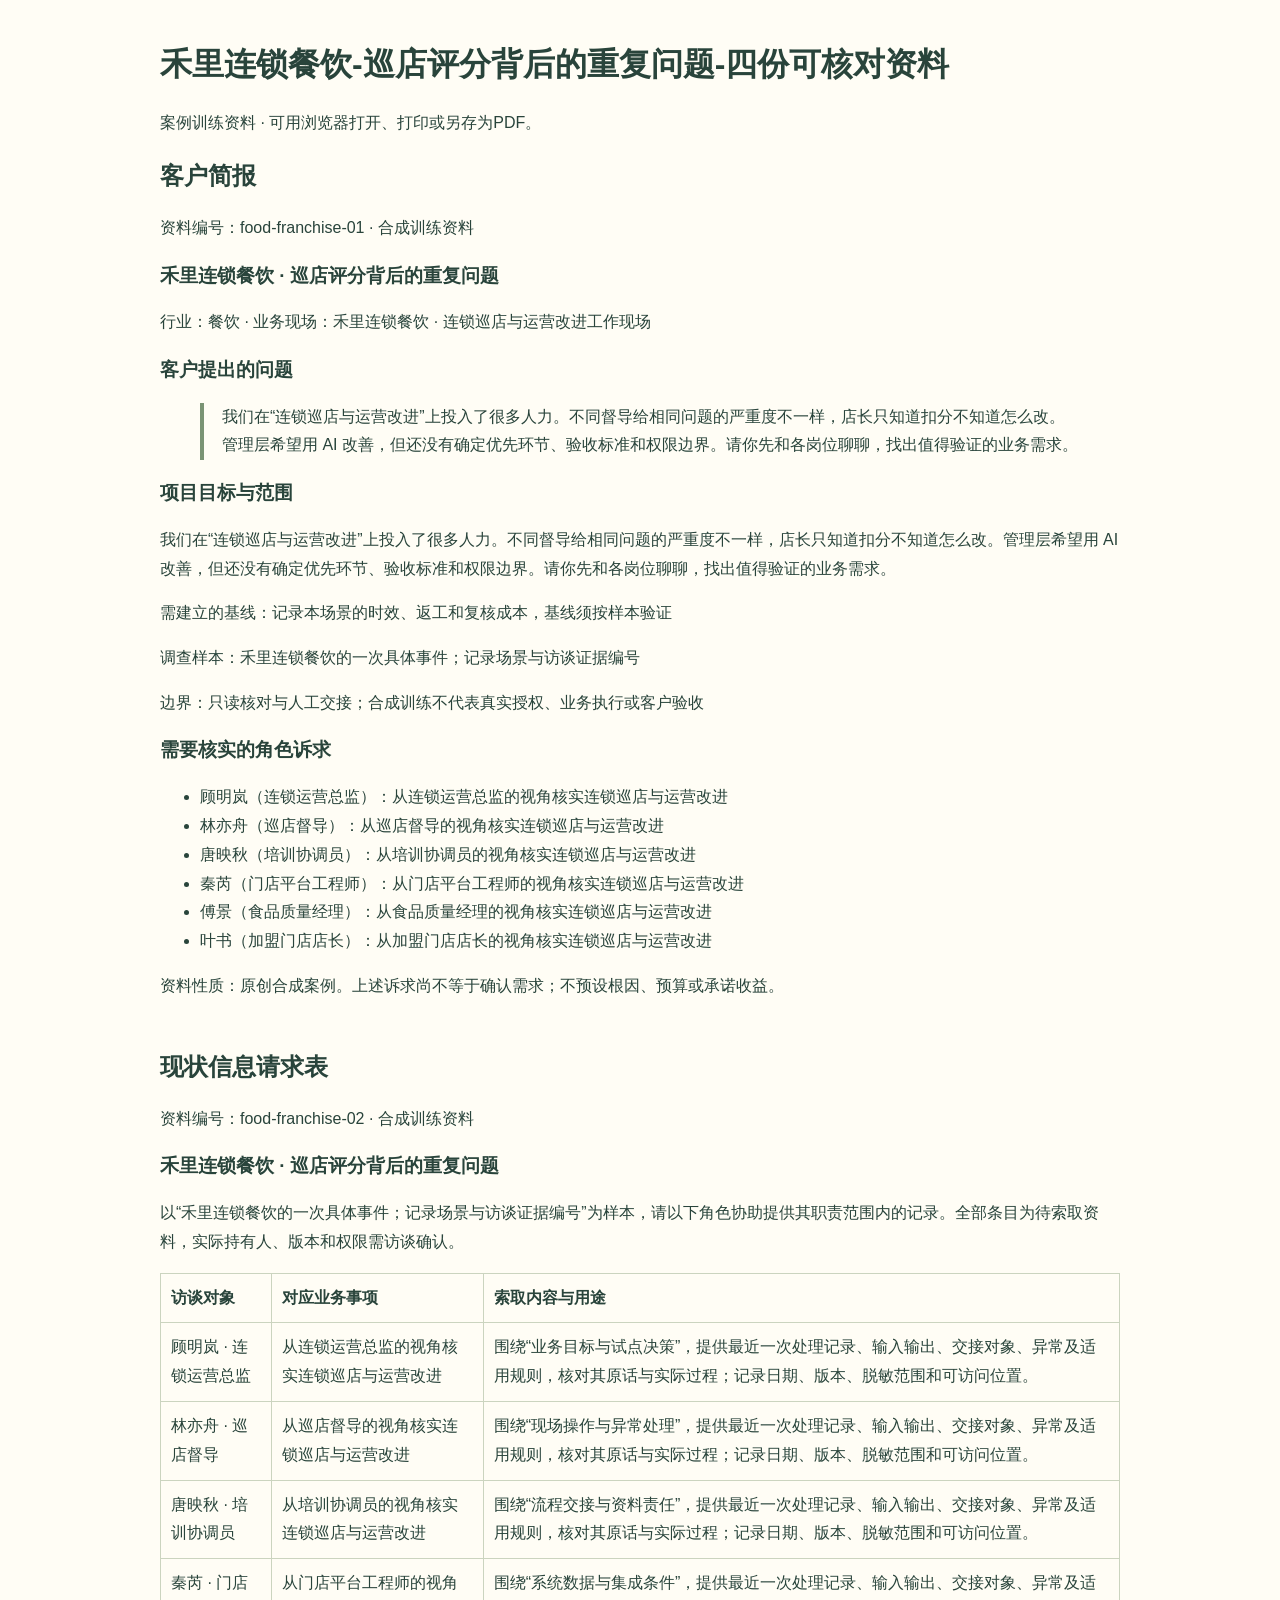
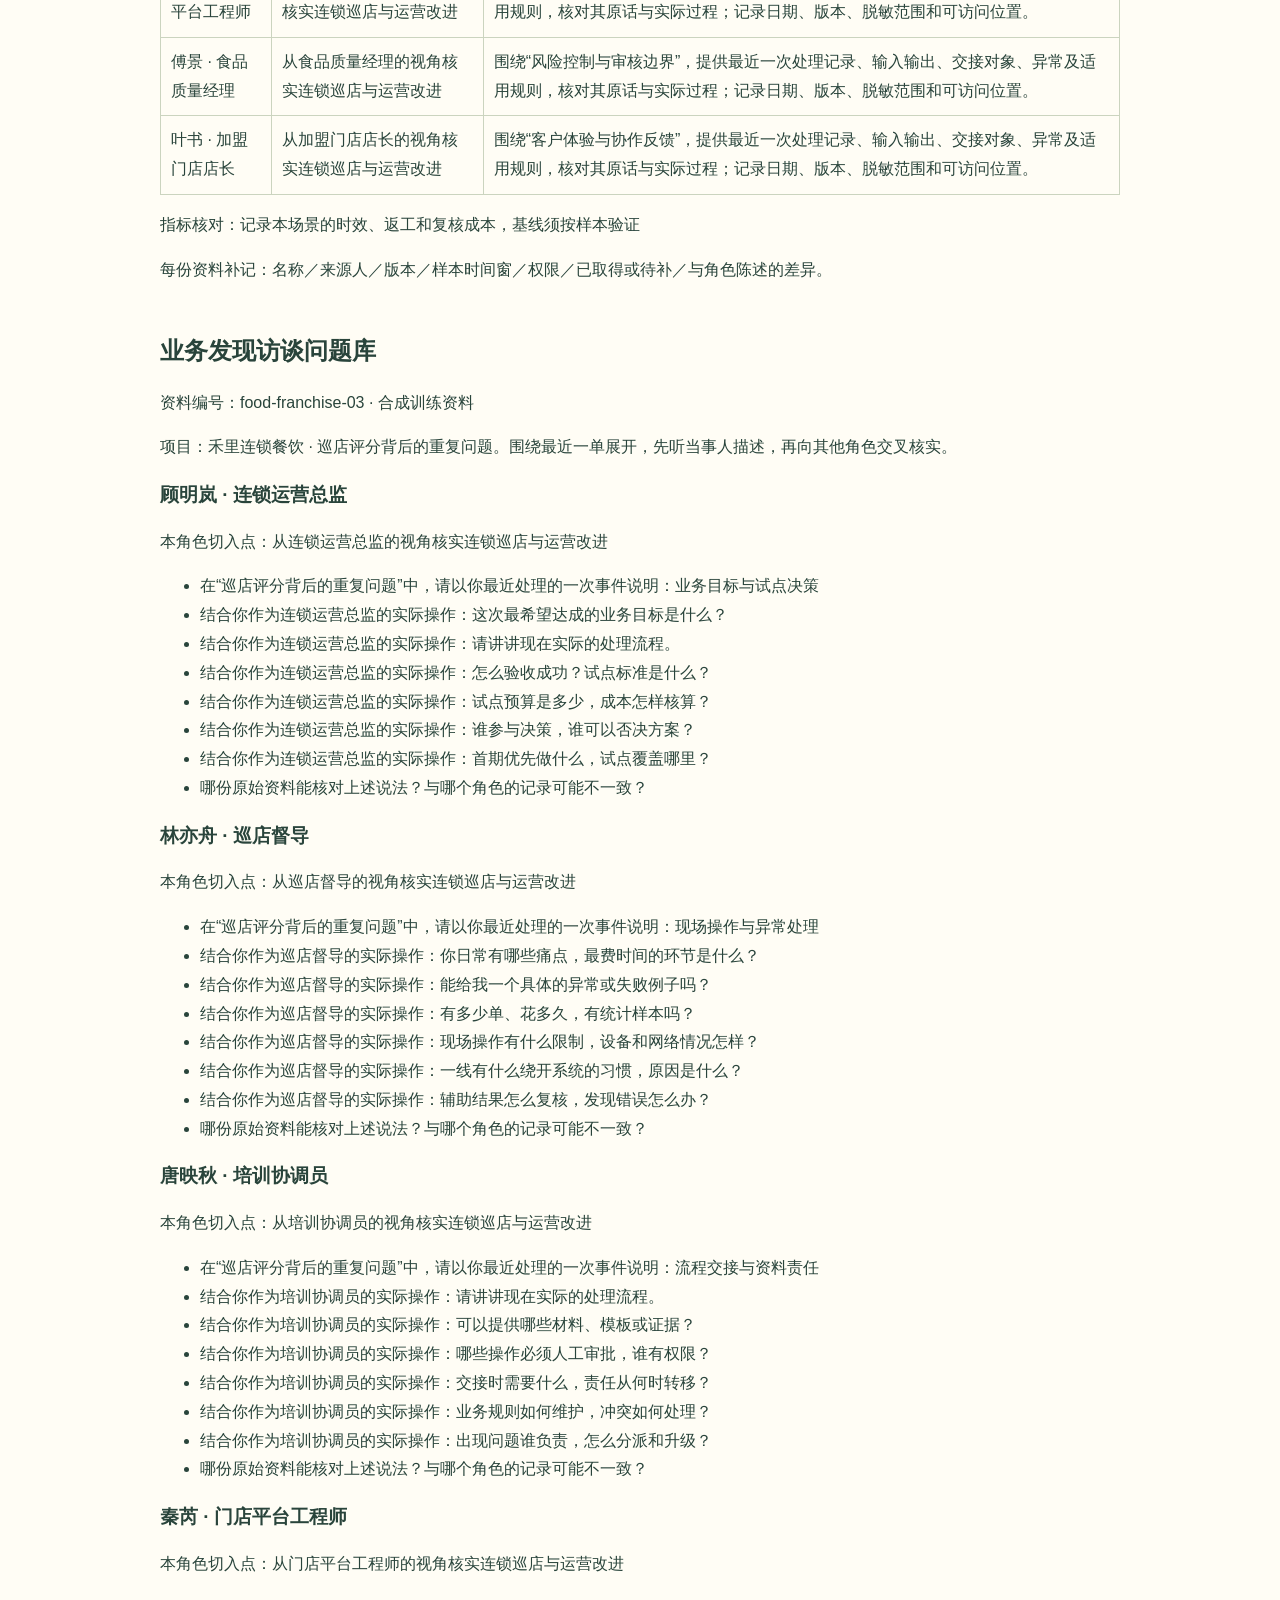
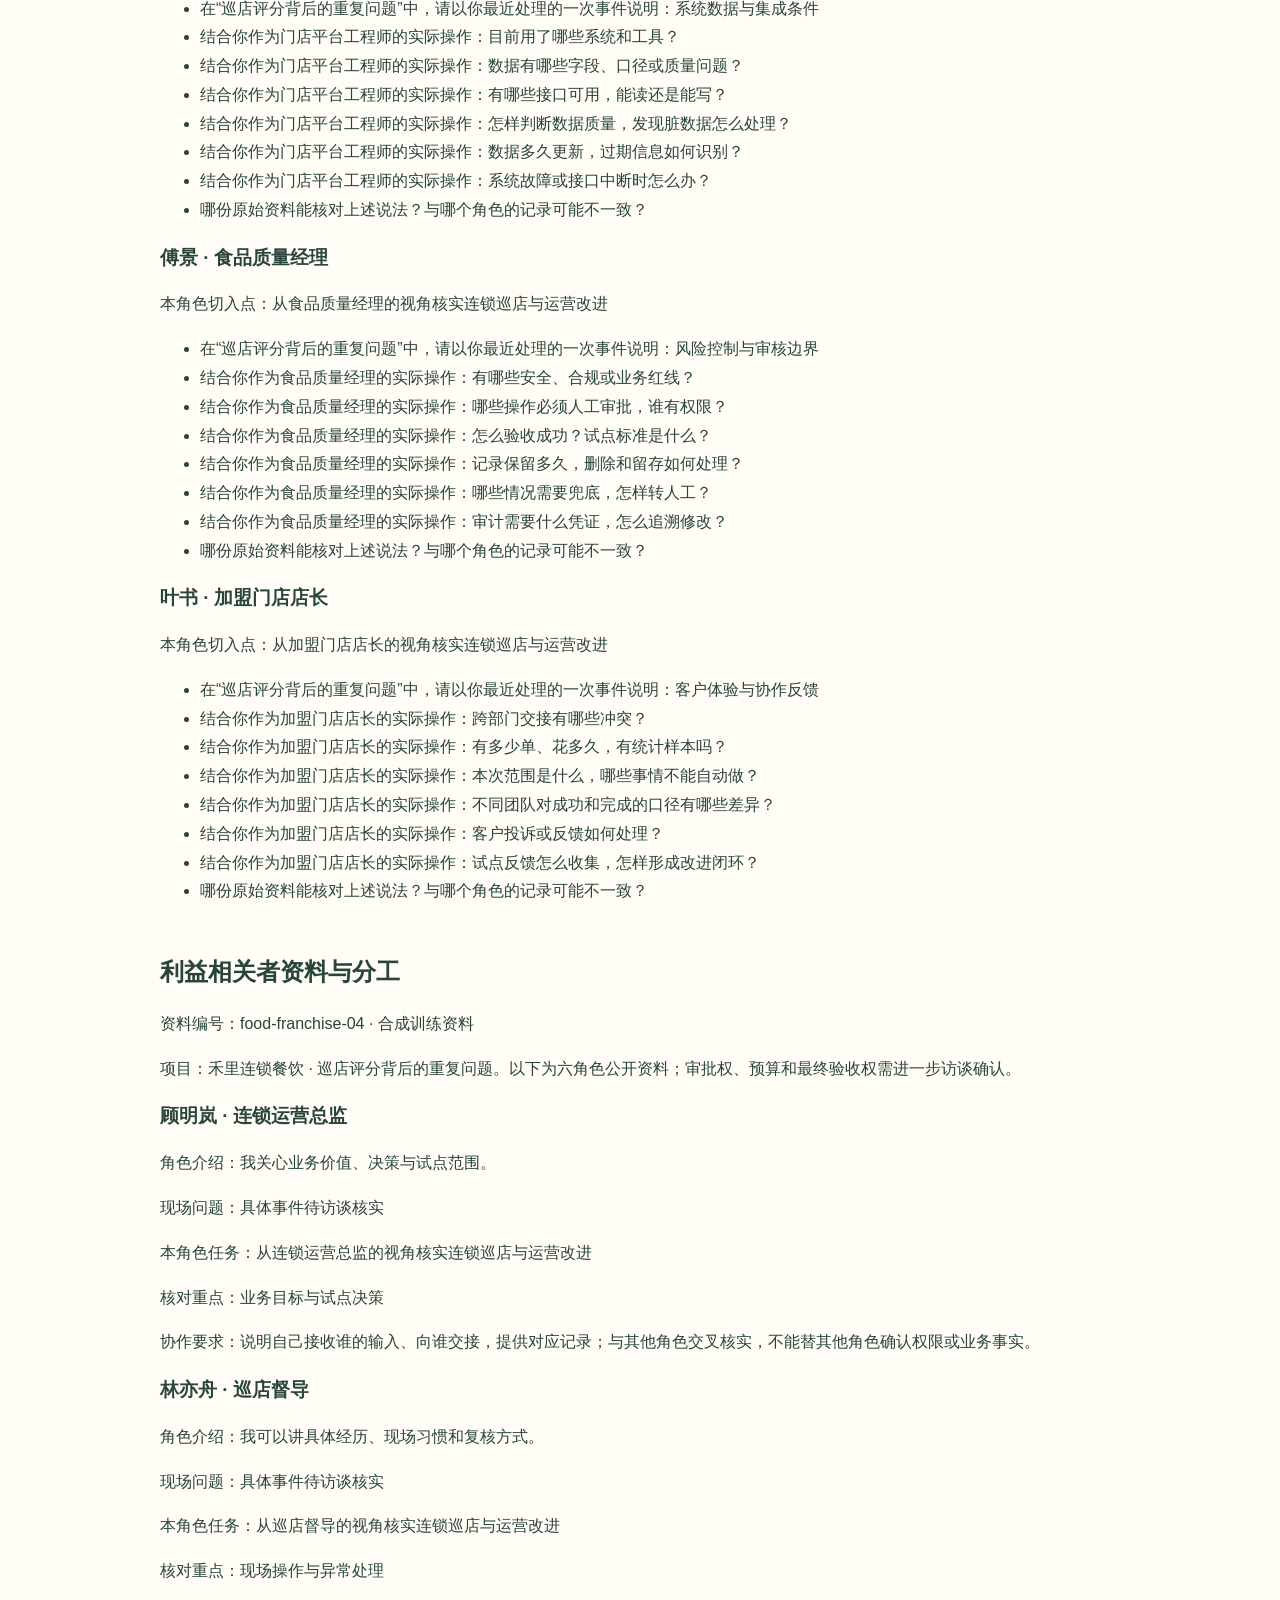
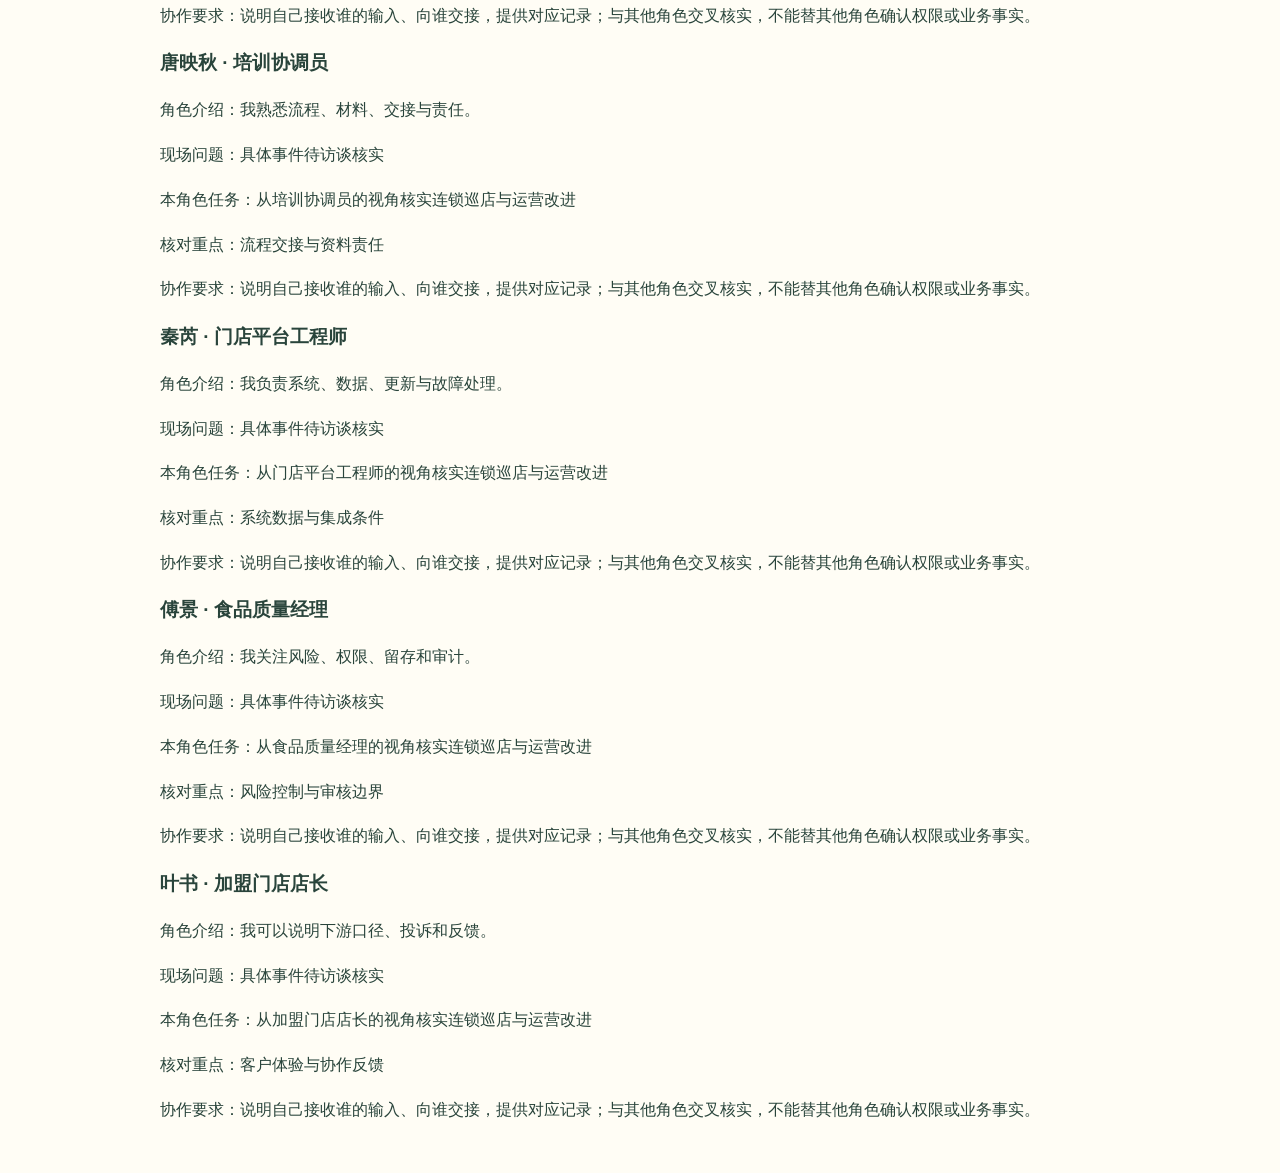
<file: docs/16-平台简报-禾里连锁餐饮四份可核对资料.html>
<!doctype html><html lang="zh-CN"><head><meta charset="utf-8"><title>禾里连锁餐饮-巡店评分背后的重复问题-四份可核对资料</title><style>body{max-width:960px;margin:40px auto;padding:0 24px;font:16px/1.8 "Microsoft YaHei",sans-serif;color:#29443b;background:#fffdf5}h1,h2,h3{line-height:1.5}table{border-collapse:collapse;width:100%}td,th{border:1px solid #cbd4bf;padding:10px;text-align:left}section{margin-bottom:48px}blockquote{border-left:4px solid #7a9474;padding-left:18px}a{color:#2d654f}@media print{body{background:white;margin:0;max-width:none}section+section{break-before:page}}</style></head><body><h1>禾里连锁餐饮-巡店评分背后的重复问题-四份可核对资料</h1><p>案例训练资料 · 可用浏览器打开、打印或另存为PDF。</p><section><h2>客户简报</h2><p class="hint">资料编号：food-franchise-01 · 合成训练资料</p><h3>禾里连锁餐饮 · 巡店评分背后的重复问题</h3><p>行业：餐饮 · 业务现场：禾里连锁餐饮 · 连锁巡店与运营改进工作现场</p><h3>客户提出的问题</h3><blockquote>我们在“连锁巡店与运营改进”上投入了很多人力。不同督导给相同问题的严重度不一样，店长只知道扣分不知道怎么改。管理层希望用 AI 改善，但还没有确定优先环节、验收标准和权限边界。请你先和各岗位聊聊，找出值得验证的业务需求。</blockquote><h3>项目目标与范围</h3><p>我们在“连锁巡店与运营改进”上投入了很多人力。不同督导给相同问题的严重度不一样，店长只知道扣分不知道怎么改。管理层希望用 AI 改善，但还没有确定优先环节、验收标准和权限边界。请你先和各岗位聊聊，找出值得验证的业务需求。</p><p>需建立的基线：记录本场景的时效、返工和复核成本，基线须按样本验证</p><p>调查样本：禾里连锁餐饮的一次具体事件；记录场景与访谈证据编号</p><p>边界：只读核对与人工交接；合成训练不代表真实授权、业务执行或客户验收</p><h3>需要核实的角色诉求</h3><ul><li>顾明岚（连锁运营总监）：从连锁运营总监的视角核实连锁巡店与运营改进</li><li>林亦舟（巡店督导）：从巡店督导的视角核实连锁巡店与运营改进</li><li>唐映秋（培训协调员）：从培训协调员的视角核实连锁巡店与运营改进</li><li>秦芮（门店平台工程师）：从门店平台工程师的视角核实连锁巡店与运营改进</li><li>傅景（食品质量经理）：从食品质量经理的视角核实连锁巡店与运营改进</li><li>叶书（加盟门店店长）：从加盟门店店长的视角核实连锁巡店与运营改进</li></ul><p>资料性质：原创合成案例。上述诉求尚不等于确认需求；不预设根因、预算或承诺收益。</p></section><section><h2>现状信息请求表</h2><p class="hint">资料编号：food-franchise-02 · 合成训练资料</p><h3>禾里连锁餐饮 · 巡店评分背后的重复问题</h3><p>以“禾里连锁餐饮的一次具体事件；记录场景与访谈证据编号”为样本，请以下角色协助提供其职责范围内的记录。全部条目为待索取资料，实际持有人、版本和权限需访谈确认。</p><table><thead><tr><th>访谈对象</th><th>对应业务事项</th><th>索取内容与用途</th></tr></thead><tbody><tr><td>顾明岚 · 连锁运营总监</td><td>从连锁运营总监的视角核实连锁巡店与运营改进</td><td>围绕“业务目标与试点决策”，提供最近一次处理记录、输入输出、交接对象、异常及适用规则，核对其原话与实际过程；记录日期、版本、脱敏范围和可访问位置。</td></tr><tr><td>林亦舟 · 巡店督导</td><td>从巡店督导的视角核实连锁巡店与运营改进</td><td>围绕“现场操作与异常处理”，提供最近一次处理记录、输入输出、交接对象、异常及适用规则，核对其原话与实际过程；记录日期、版本、脱敏范围和可访问位置。</td></tr><tr><td>唐映秋 · 培训协调员</td><td>从培训协调员的视角核实连锁巡店与运营改进</td><td>围绕“流程交接与资料责任”，提供最近一次处理记录、输入输出、交接对象、异常及适用规则，核对其原话与实际过程；记录日期、版本、脱敏范围和可访问位置。</td></tr><tr><td>秦芮 · 门店平台工程师</td><td>从门店平台工程师的视角核实连锁巡店与运营改进</td><td>围绕“系统数据与集成条件”，提供最近一次处理记录、输入输出、交接对象、异常及适用规则，核对其原话与实际过程；记录日期、版本、脱敏范围和可访问位置。</td></tr><tr><td>傅景 · 食品质量经理</td><td>从食品质量经理的视角核实连锁巡店与运营改进</td><td>围绕“风险控制与审核边界”，提供最近一次处理记录、输入输出、交接对象、异常及适用规则，核对其原话与实际过程；记录日期、版本、脱敏范围和可访问位置。</td></tr><tr><td>叶书 · 加盟门店店长</td><td>从加盟门店店长的视角核实连锁巡店与运营改进</td><td>围绕“客户体验与协作反馈”，提供最近一次处理记录、输入输出、交接对象、异常及适用规则，核对其原话与实际过程；记录日期、版本、脱敏范围和可访问位置。</td></tr></tbody></table><p>指标核对：记录本场景的时效、返工和复核成本，基线须按样本验证</p><p>每份资料补记：名称／来源人／版本／样本时间窗／权限／已取得或待补／与角色陈述的差异。</p></section><section><h2>业务发现访谈问题库</h2><p class="hint">资料编号：food-franchise-03 · 合成训练资料</p><p>项目：禾里连锁餐饮 · 巡店评分背后的重复问题。围绕最近一单展开，先听当事人描述，再向其他角色交叉核实。</p><h3>顾明岚 · 连锁运营总监</h3><p>本角色切入点：从连锁运营总监的视角核实连锁巡店与运营改进</p><ul><li>在“巡店评分背后的重复问题”中，请以你最近处理的一次事件说明：业务目标与试点决策</li><li>结合你作为连锁运营总监的实际操作：这次最希望达成的业务目标是什么？</li><li>结合你作为连锁运营总监的实际操作：请讲讲现在实际的处理流程。</li><li>结合你作为连锁运营总监的实际操作：怎么验收成功？试点标准是什么？</li><li>结合你作为连锁运营总监的实际操作：试点预算是多少，成本怎样核算？</li><li>结合你作为连锁运营总监的实际操作：谁参与决策，谁可以否决方案？</li><li>结合你作为连锁运营总监的实际操作：首期优先做什么，试点覆盖哪里？</li><li>哪份原始资料能核对上述说法？与哪个角色的记录可能不一致？</li></ul><h3>林亦舟 · 巡店督导</h3><p>本角色切入点：从巡店督导的视角核实连锁巡店与运营改进</p><ul><li>在“巡店评分背后的重复问题”中，请以你最近处理的一次事件说明：现场操作与异常处理</li><li>结合你作为巡店督导的实际操作：你日常有哪些痛点，最费时间的环节是什么？</li><li>结合你作为巡店督导的实际操作：能给我一个具体的异常或失败例子吗？</li><li>结合你作为巡店督导的实际操作：有多少单、花多久，有统计样本吗？</li><li>结合你作为巡店督导的实际操作：现场操作有什么限制，设备和网络情况怎样？</li><li>结合你作为巡店督导的实际操作：一线有什么绕开系统的习惯，原因是什么？</li><li>结合你作为巡店督导的实际操作：辅助结果怎么复核，发现错误怎么办？</li><li>哪份原始资料能核对上述说法？与哪个角色的记录可能不一致？</li></ul><h3>唐映秋 · 培训协调员</h3><p>本角色切入点：从培训协调员的视角核实连锁巡店与运营改进</p><ul><li>在“巡店评分背后的重复问题”中，请以你最近处理的一次事件说明：流程交接与资料责任</li><li>结合你作为培训协调员的实际操作：请讲讲现在实际的处理流程。</li><li>结合你作为培训协调员的实际操作：可以提供哪些材料、模板或证据？</li><li>结合你作为培训协调员的实际操作：哪些操作必须人工审批，谁有权限？</li><li>结合你作为培训协调员的实际操作：交接时需要什么，责任从何时转移？</li><li>结合你作为培训协调员的实际操作：业务规则如何维护，冲突如何处理？</li><li>结合你作为培训协调员的实际操作：出现问题谁负责，怎么分派和升级？</li><li>哪份原始资料能核对上述说法？与哪个角色的记录可能不一致？</li></ul><h3>秦芮 · 门店平台工程师</h3><p>本角色切入点：从门店平台工程师的视角核实连锁巡店与运营改进</p><ul><li>在“巡店评分背后的重复问题”中，请以你最近处理的一次事件说明：系统数据与集成条件</li><li>结合你作为门店平台工程师的实际操作：目前用了哪些系统和工具？</li><li>结合你作为门店平台工程师的实际操作：数据有哪些字段、口径或质量问题？</li><li>结合你作为门店平台工程师的实际操作：有哪些接口可用，能读还是能写？</li><li>结合你作为门店平台工程师的实际操作：怎样判断数据质量，发现脏数据怎么处理？</li><li>结合你作为门店平台工程师的实际操作：数据多久更新，过期信息如何识别？</li><li>结合你作为门店平台工程师的实际操作：系统故障或接口中断时怎么办？</li><li>哪份原始资料能核对上述说法？与哪个角色的记录可能不一致？</li></ul><h3>傅景 · 食品质量经理</h3><p>本角色切入点：从食品质量经理的视角核实连锁巡店与运营改进</p><ul><li>在“巡店评分背后的重复问题”中，请以你最近处理的一次事件说明：风险控制与审核边界</li><li>结合你作为食品质量经理的实际操作：有哪些安全、合规或业务红线？</li><li>结合你作为食品质量经理的实际操作：哪些操作必须人工审批，谁有权限？</li><li>结合你作为食品质量经理的实际操作：怎么验收成功？试点标准是什么？</li><li>结合你作为食品质量经理的实际操作：记录保留多久，删除和留存如何处理？</li><li>结合你作为食品质量经理的实际操作：哪些情况需要兜底，怎样转人工？</li><li>结合你作为食品质量经理的实际操作：审计需要什么凭证，怎么追溯修改？</li><li>哪份原始资料能核对上述说法？与哪个角色的记录可能不一致？</li></ul><h3>叶书 · 加盟门店店长</h3><p>本角色切入点：从加盟门店店长的视角核实连锁巡店与运营改进</p><ul><li>在“巡店评分背后的重复问题”中，请以你最近处理的一次事件说明：客户体验与协作反馈</li><li>结合你作为加盟门店店长的实际操作：跨部门交接有哪些冲突？</li><li>结合你作为加盟门店店长的实际操作：有多少单、花多久，有统计样本吗？</li><li>结合你作为加盟门店店长的实际操作：本次范围是什么，哪些事情不能自动做？</li><li>结合你作为加盟门店店长的实际操作：不同团队对成功和完成的口径有哪些差异？</li><li>结合你作为加盟门店店长的实际操作：客户投诉或反馈如何处理？</li><li>结合你作为加盟门店店长的实际操作：试点反馈怎么收集，怎样形成改进闭环？</li><li>哪份原始资料能核对上述说法？与哪个角色的记录可能不一致？</li></ul></section><section><h2>利益相关者资料与分工</h2><p class="hint">资料编号：food-franchise-04 · 合成训练资料</p><p>项目：禾里连锁餐饮 · 巡店评分背后的重复问题。以下为六角色公开资料；审批权、预算和最终验收权需进一步访谈确认。</p><article><h3>顾明岚 · 连锁运营总监</h3><p>角色介绍：我关心业务价值、决策与试点范围。</p><p>现场问题：具体事件待访谈核实</p><p>本角色任务：从连锁运营总监的视角核实连锁巡店与运营改进</p><p>核对重点：业务目标与试点决策</p><p>协作要求：说明自己接收谁的输入、向谁交接，提供对应记录；与其他角色交叉核实，不能替其他角色确认权限或业务事实。</p></article><article><h3>林亦舟 · 巡店督导</h3><p>角色介绍：我可以讲具体经历、现场习惯和复核方式。</p><p>现场问题：具体事件待访谈核实</p><p>本角色任务：从巡店督导的视角核实连锁巡店与运营改进</p><p>核对重点：现场操作与异常处理</p><p>协作要求：说明自己接收谁的输入、向谁交接，提供对应记录；与其他角色交叉核实，不能替其他角色确认权限或业务事实。</p></article><article><h3>唐映秋 · 培训协调员</h3><p>角色介绍：我熟悉流程、材料、交接与责任。</p><p>现场问题：具体事件待访谈核实</p><p>本角色任务：从培训协调员的视角核实连锁巡店与运营改进</p><p>核对重点：流程交接与资料责任</p><p>协作要求：说明自己接收谁的输入、向谁交接，提供对应记录；与其他角色交叉核实，不能替其他角色确认权限或业务事实。</p></article><article><h3>秦芮 · 门店平台工程师</h3><p>角色介绍：我负责系统、数据、更新与故障处理。</p><p>现场问题：具体事件待访谈核实</p><p>本角色任务：从门店平台工程师的视角核实连锁巡店与运营改进</p><p>核对重点：系统数据与集成条件</p><p>协作要求：说明自己接收谁的输入、向谁交接，提供对应记录；与其他角色交叉核实，不能替其他角色确认权限或业务事实。</p></article><article><h3>傅景 · 食品质量经理</h3><p>角色介绍：我关注风险、权限、留存和审计。</p><p>现场问题：具体事件待访谈核实</p><p>本角色任务：从食品质量经理的视角核实连锁巡店与运营改进</p><p>核对重点：风险控制与审核边界</p><p>协作要求：说明自己接收谁的输入、向谁交接，提供对应记录；与其他角色交叉核实，不能替其他角色确认权限或业务事实。</p></article><article><h3>叶书 · 加盟门店店长</h3><p>角色介绍：我可以说明下游口径、投诉和反馈。</p><p>现场问题：具体事件待访谈核实</p><p>本角色任务：从加盟门店店长的视角核实连锁巡店与运营改进</p><p>核对重点：客户体验与协作反馈</p><p>协作要求：说明自己接收谁的输入、向谁交接，提供对应记录；与其他角色交叉核实，不能替其他角色确认权限或业务事实。</p></article></section></body></html>
</file>
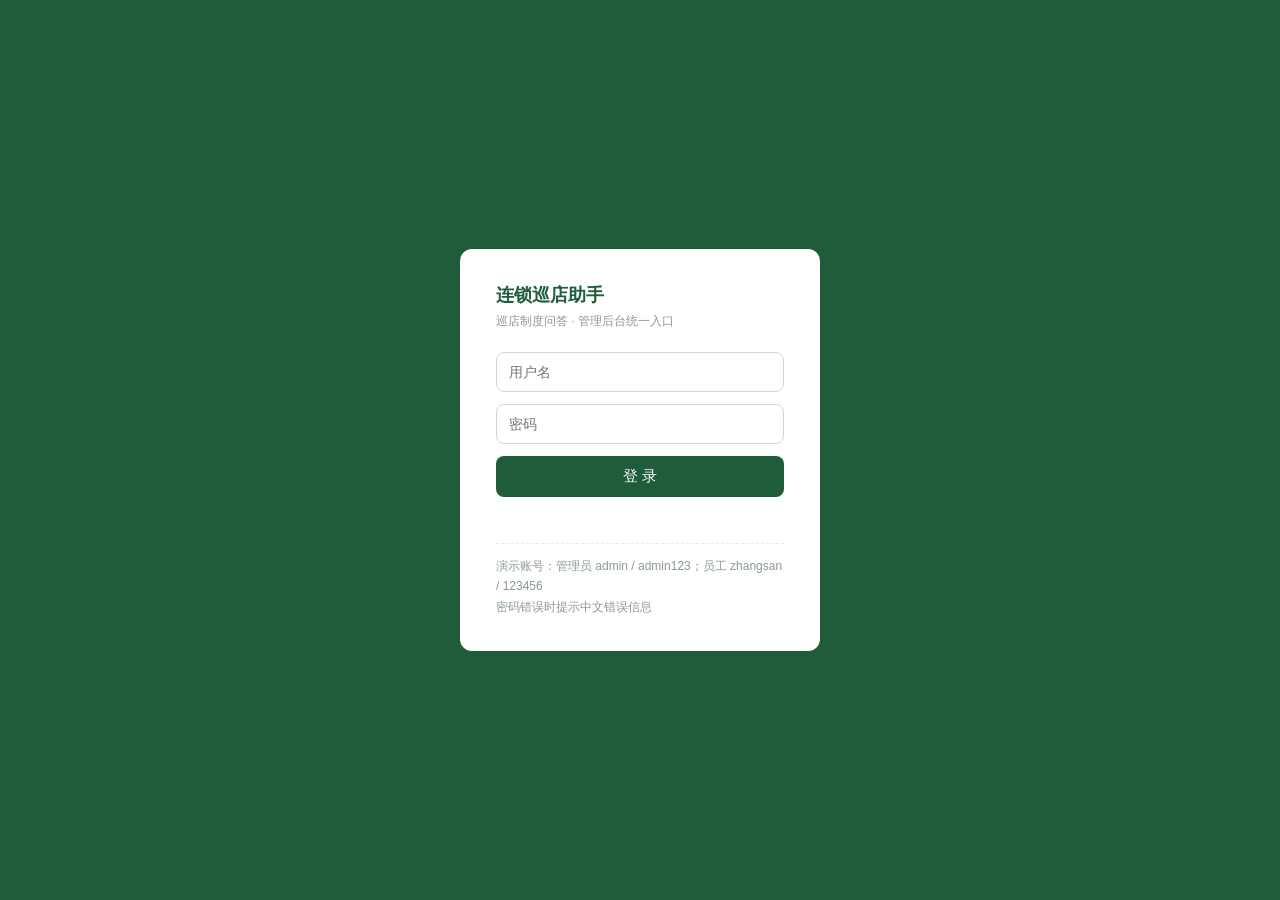
<file: src/my_tool/api/static/login.html>
<!DOCTYPE html>
<!-- 登录页：员工/管理员共用，登录后按角色跳转 -->
<html lang="zh-CN">
<head>
<meta charset="UTF-8"><meta name="viewport" content="width=device-width, initial-scale=1">
<title>登录 · 连锁巡店助手</title>
<style>
  * { box-sizing: border-box; margin: 0; padding: 0; }
  body { font-family: "PingFang SC", "Microsoft YaHei", sans-serif; background: #1e5c3a; min-height: 100vh; display: flex; align-items: center; justify-content: center; }
  .box { background: #fff; border-radius: 12px; padding: 34px 36px; width: 360px; }
  h1 { font-size: 18px; color: #1e5c3a; margin-bottom: 6px; }
  .sub { font-size: 12px; color: #8a9a8e; margin-bottom: 22px; }
  input { width: 100%; padding: 11px 12px; border: 1px solid #cfd9d2; border-radius: 8px; font-size: 14px; margin-bottom: 12px; outline: none; }
  input:focus { border-color: #1e5c3a; }
  button { width: 100%; padding: 11px; background: #1e5c3a; color: #fff; border: 0; border-radius: 8px; font-size: 15px; cursor: pointer; }
  button:disabled { background: #9db8a6; }
  .msg { margin-top: 12px; font-size: 13px; min-height: 18px; }
  .err { color: #b42323; }
  .tip { margin-top: 16px; font-size: 12px; color: #8a9a8e; line-height: 1.7; border-top: 1px dashed #e4ece6; padding-top: 12px; }
</style>
</head>
<body>
<div class="box">
  <h1>连锁巡店助手</h1>
  <div class="sub">巡店制度问答 · 管理后台统一入口</div>
  <input id="username" placeholder="用户名" autocomplete="username">
  <input id="password" type="password" placeholder="密码" autocomplete="current-password">
  <button id="btn" onclick="doLogin()">登 录</button>
  <div class="msg" id="msg"></div>
  <div class="tip">演示账号：管理员 admin / admin123；员工 zhangsan / 123456<br>密码错误时提示中文错误信息</div>
</div>
<script>
  // 已登录直接按角色跳转
  if (localStorage.getItem("chat_token")) {
    location.href = localStorage.getItem("chat_role") === "admin" ? "/admin/kb" : "/";
  }
  async function doLogin() {
    const btn = document.getElementById("btn"), msg = document.getElementById("msg");
    btn.disabled = true; msg.textContent = ""; msg.className = "msg";
    try {
      const res = await fetch("/api/auth/login", {
        method: "POST",
        headers: { "Content-Type": "application/json" },
        body: JSON.stringify({
          username: document.getElementById("username").value.trim(),
          password: document.getElementById("password").value,
        }),
      });
      const body = await res.json().catch(() => ({ message: "服务器异常" }));
      if (!res.ok) throw new Error(body.message || "登录失败");
      localStorage.setItem("chat_token", body.token);
      localStorage.setItem("chat_role", body.role);
      localStorage.setItem("chat_username", body.username);
      location.href = body.role === "admin" ? "/admin/kb" : "/";
    } catch (e) {
      msg.textContent = e.message; msg.className = "msg err";
      btn.disabled = false;
    }
  }
  document.getElementById("password").addEventListener("keydown", e => { if (e.key === "Enter") doLogin(); });
</script>
</body>
</html>
</file>
